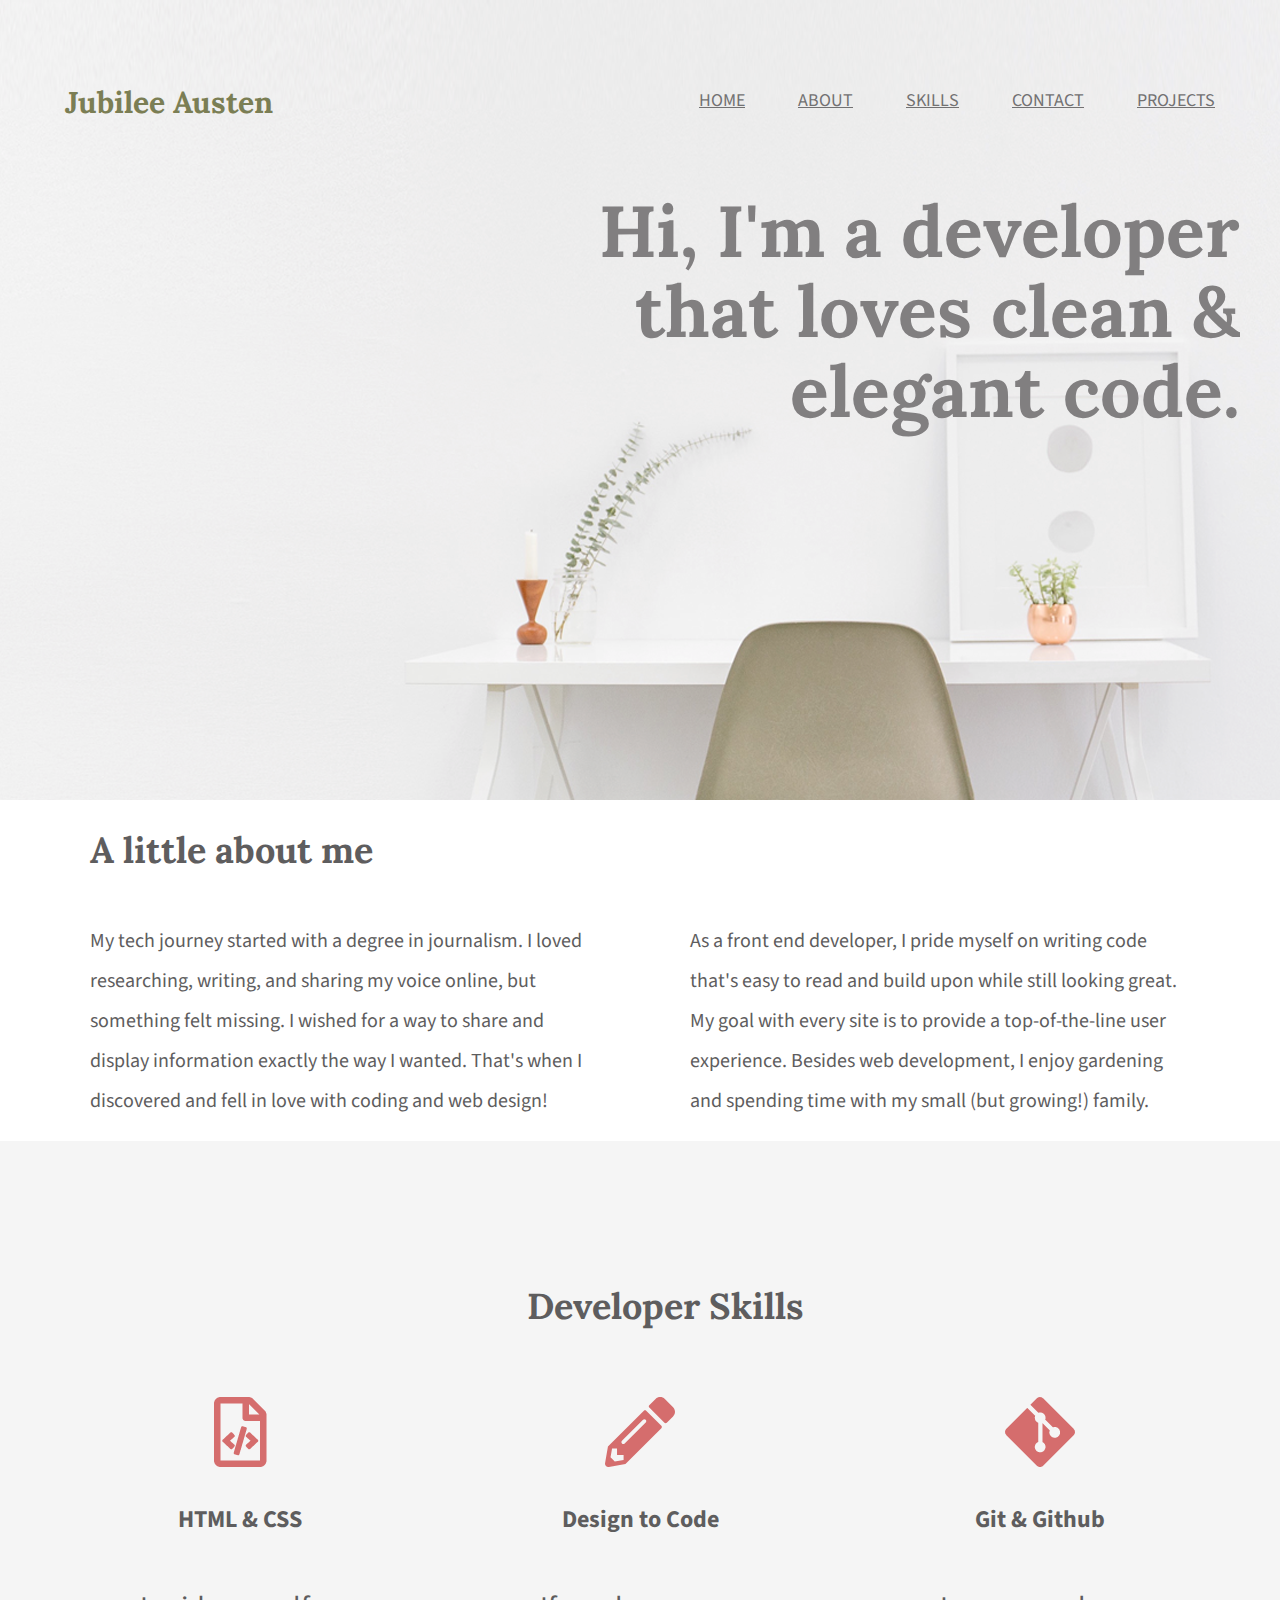
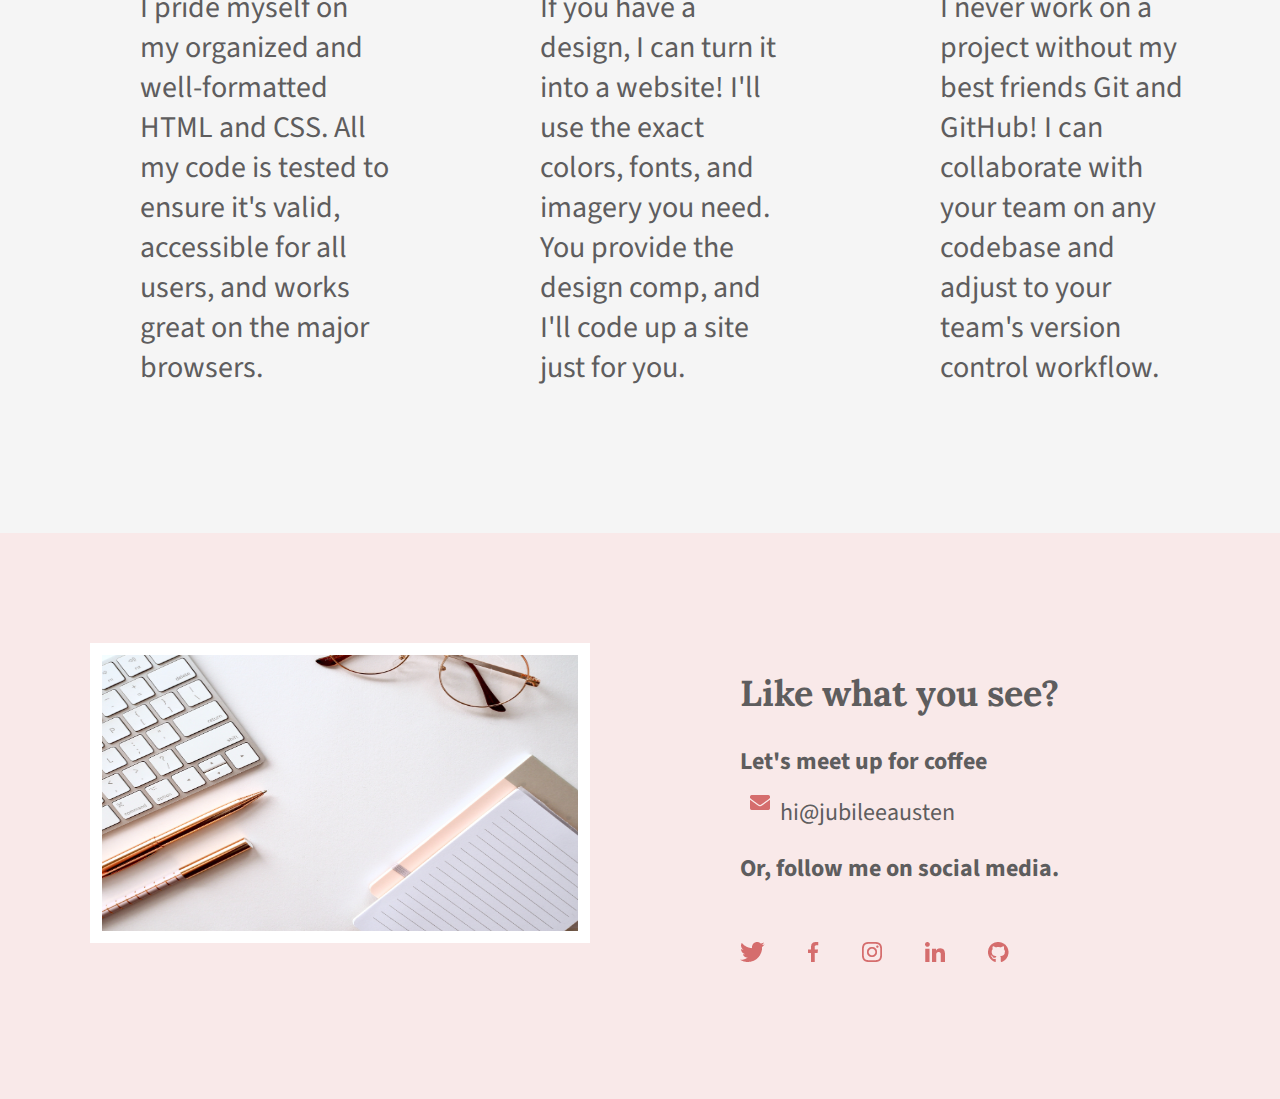
<file: html-css-jubilee-austen-01-starter-code/html-css-jubilee-austen-01-starter-code/index.html>
<!DOCTYPE html>
<html lang="en">

<head>
    <meta charset="UTF-8">
    <title>Jubilee Austen | Portfolio</title>
    <link rel="stylesheet" href="css/normalize.css">
    <link rel="stylesheet" href="css/main.css">
    <link rel="preconnect" href="https://fonts.googleapis.com">
    <link rel="preconnect" href="https://fonts.gstatic.com" crossorigin>
    <link
        href="https://fonts.googleapis.com/css2?family=Lora:wght@400;600;700&family=Source+Sans+Pro:wght@400;600;700&display=swap"
        rel="stylesheet">
    <link rel="preconnect" href="https://fonts.googleapis.com">
    <link rel="preconnect" href="https://fonts.gstatic.com" crossorigin>
    <link
        href="https://fonts.googleapis.com/css2?family=Lora:wght@600;700&family=Source+Sans+Pro:wght@200;700&display=swap"
        rel="stylesheet">
</head>

<body>
    <header class="homepage-hero">
        <div class="content-wrapper">
            <h1>Jubilee Austen</h1>
            <nav>
                <ul>
                    <li><a href="#"> Home</a></li>
                    <li><a href="#about"> About</a></li>
                    <li><a href="#skills"> Skills</a></li>
                    <li><a href="#contact"> Contact</a></li>
                    <li><a href="projects/index.html"> Projects</a></li>
                </ul>
                <h2>Hi, I'm a developer that loves clean & elegant code.</h2>
            </nav>
        </div>
    </header>
    <main>
        <section id="about">
            <div class="content-wrapper">
                <h2>A little about me</h2>
                <p>My tech journey started with a degree in journalism. I loved researching,
                    writing, and sharing my voice online, but something felt missing. I wished
                    for a way to share and display information exactly the way I wanted. That's
                    when I discovered and fell in love with coding and web design!</p>
                <p>As a front end developer, I pride myself on writing code that's easy to read
                    and build upon while still looking great. My goal with every site is to provide
                    a top-of-the-line user experience. Besides web development, I enjoy
                    gardening and spending time with my small (but growing!) family.
                </p>
            </div>
            <section id="skills">
                <div class="content-wrapper">
                    <h2>Developer Skills</h2>
                    <div class="skill-list">
                        <img src="img/html-icon.png" alt="html-icon">
                        <h3>HTML & CSS</h3>
                        <p>I pride myself on my organized and well-formatted HTML and CSS. All my
                            code is tested to ensure it's valid, accessible for all users, and works great
                            on the major browsers.
                        </p>
                    </div>
                    <div class="skill-list">
                        <img src="img/pencil-icon.png" alt="pencil-icon">
                        <h3>Design to Code</h3>
                        <p>If you have a design, I can turn it into a website! I'll use the exact colors,
                            fonts, and imagery you need. You provide the design comp, and I'll code up
                            a site just for you.
                        </p>

                    </div>
                    <div class="skill-list">
                        <img src="img/git-icon.png" alt="github-icon">
                        <h3>Git & Github</h3>
                        <p>I never work on a project without my best friends Git and GitHub! I can
                            collaborate with your team on any codebase and adjust to your team's
                            version control workflow.</p>
                    </div>
                </div>
            </section>
        </section>
    </main>
    <footer id="contact">
        <div class="content-wrapper">
            <div class="contact-image">
                <img src="img/jess-bailey-q10VITrVYUM-unsplash.jpg" alt="keyboard desk" id="contact-img">
            </div>
            <div class="contact-info">
                <h2>Like what you see?</h2>
                <h3 id="lets-meet">Let's meet up for coffee</h3>
                <a href="hi@jubileeausten.com"><img src="img/envelope.png" alt="envelope-icon" id="envelope">hi@jubileeausten</a>
                <h3 id="follow-me">Or, follow me on social media.</h3>
                <ul>
                    <li><a href="https://twitter.com" target="_blank"><img src="img/twitter.png" alt="twitter-icon"></a>
                    </li>
                    <li><a href="https://facebook.com" target="_blank"><img src="img/facebook.png"
                                alt="facebook-icon"></a></li>
                    <li><a href="https://instagram.com" target="_blank"><img src="img/instagram.png" alt="ig-icon"></a>
                    </li>
                    <li><a href="https://linkedin.com" target="_blank"><img src="img/linkedin.png"
                                alt="linkedin-icon"></a></li>
                    <li><a href="https://github.com" target="_blank"><img src="img/github.png" alt="github-icon"></a>
                    </li>
                </ul>

            </div>
        </div>
    </footer>
</body>

</html>
</file>
<file: html-css-jubilee-austen-01-starter-code/html-css-jubilee-austen-01-starter-code/css/main.css>
/****** Global Styles ******/
body {
    font-family: source sans pro;
    color: #5e5d5e;
}

.content-wrapper {
    width: 1200px;
    margin: 0 auto;
    overflow: auto;
}








/****** Header Styles ******/
.homepage-hero {
    background: url("../img/full-background.png") #f9efef;
    background-size: cover;
    background-position: center;
    height: 800px;
}

header h1 {
    float: left;
    width: 300px;
    font-family: "Lora", serif;
    font-size: 30px;
    color: #7b7e54;
    padding: 65px 0 65px 25px;
}

header nav {
    width: 800px;
    float: right;
    text-align: right;
    padding: 75px 25px 75px 0px;
}

nav ul li {
    display: inline-block;
}

nav ul li a {
    text-transform: uppercase;
    color: #727172;
    font-size: 18px;
    padding-left: 50px;
}

header h2 {
    width: 800px;
    clear: both;
    font-family: "Lora", serif;
    font-size: 72px;
    line-height: 80px;
    color: #817f80;
    padding: 20px 0px 20px 25px;
}









/****** About Styles ******/
#about .content-wrapper {
    padding-left: 80px 0;
}

#about h2 {
    font-family: "lora", serif;
    font-size: 36px;
    padding-left: 50px;
}

#about p {
    float: left;
    width: 500px;
    font-size: 20px;
    line-height: 40px;
    padding-left: 50px;
    padding-right: 50px;
}






/****** Skill Styles - find out why paragraphs are squished together******/
#skills {
    background: #f5f5f5;
    text-align: center;
}

#skills .content-wrapper {
    padding: 115px 0;

}

#skills .skill-list {
    float: left;
    width: 300px;
    padding: 0 50px;
}

#skills h2 {
    font-family: "lora", serif;
    font-size: 36px;
    padding-bottom: 40px
}

#skills h3 {
    font-size: 24px;
    line-height: 36px;
    margin: 30px 0 20px 0;
}

#skills p {
    font-size: 30px;
    line-height: 40px;
    text-align: left;
    width: 250px;
}







/****** Contact Styles ******/
#contact {
    background: #F9e9e9;
}

#contact .content-wrapper {
    padding: 110px 0px;
}

#contact .contact-image {
    float: left;
    width: 600px;
}

#contact #contact-img {
    width: 500px;
    height: 300px;
    border: white solid 12px;
    box-sizing: border-box;
    margin: 0px 50px;
}

#contact .contact-info {
    float: left;
    width: 600px;
    padding-left: 100px;
    box-sizing: border-box;
}

#contact h2 {
    font-family: "Lora", serif;
    font-size: 36px;
    font-weight: 600px;
    margin: 30px 0;
}

#contact h3 {
    font-size: 24px;
    font-weight: 400px;
    line-height: 36px;
}

#contact #lets-meet {
    margin-bottom: 5px;
}

#contact #follow-me {
    margin-top: 20px;
    margin-bottom: 50px;
}

#contact #envelope {
    padding: 10px;
}

#contact a {
    text-decoration: none;
    color: #5e5d5e;
    font-size: 24px;
    line-height: 36px;
}

#contact ul {
    margin-top: 0px;
    padding-left: 0px;
}

#contact ul li {
    display: inline-block;
}

#contact ul img {
    padding-right: 40px;
}






/****** Projects Page Styles ******/
/****** Projects Page Header Styles ******/
.projects-hero {
    background: #f9efef;
}







/****** Projects Page Projects Styles ******/
#projects {
    background: #f5f5f5;
    text-align: center;
}

#projects .content-wrapper {
    padding: 115px 0;

}

#projects .project-piece {
    float: left;
    width: 300px;
    padding: 0 50px;
}

#projects h2 {
    font-family: "lora", serif;
    font-size: 36px;
    padding-bottom: 40px
}

#projects h3 {
    font-size: 24px;
    line-height: 36px;
    margin: 30px 0 20px 0;
}

#projects p {
    font-size: 30px;
    line-height: 40px;
    text-align: left;
    width: 250px;
}
#projects img {
    width: 300px;
    padding-bottom: 30px;
}
</file>
